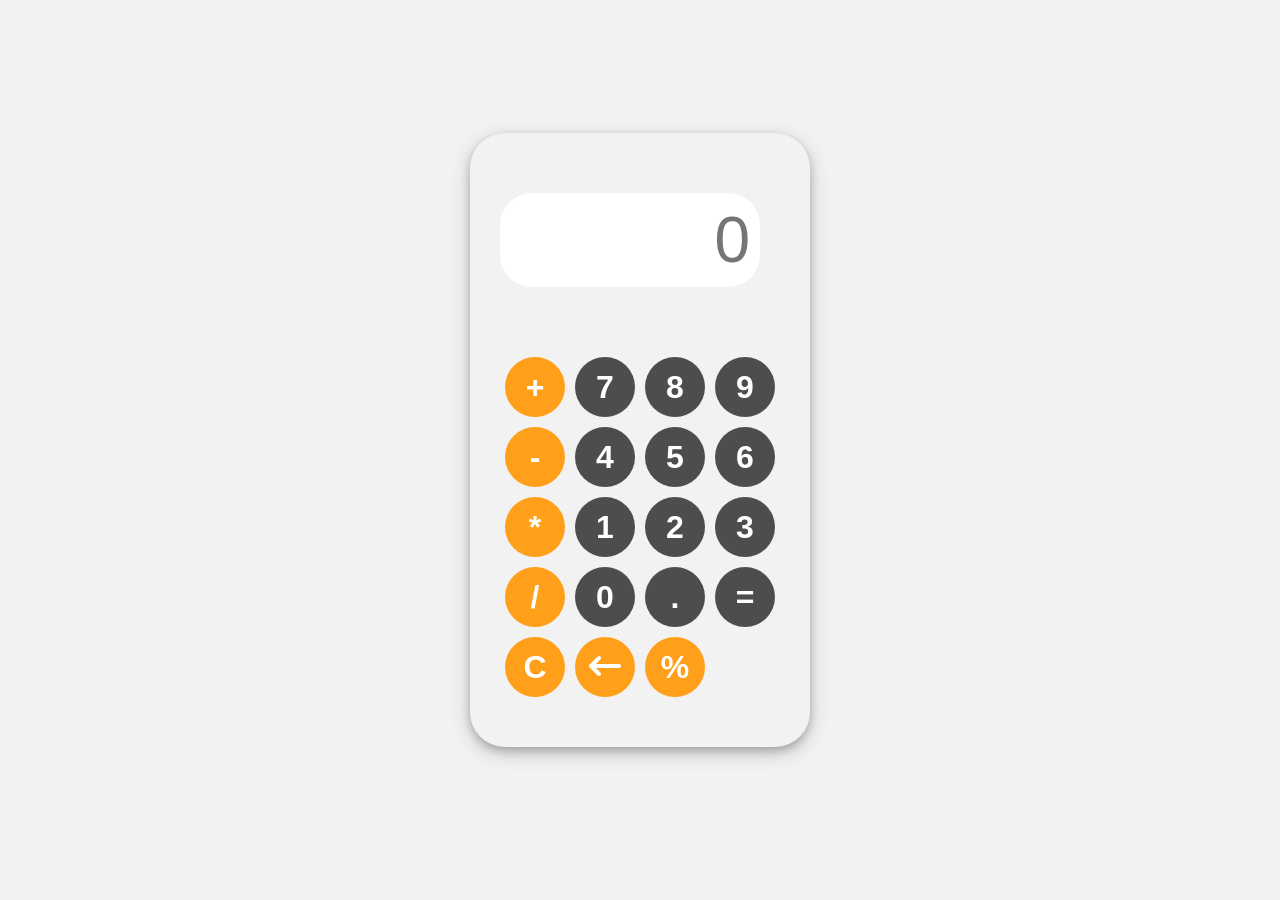
<file: index.html>
<!DOCTYPE html>
<html lang="en">
<head>
    <meta charset="UTF-8">
    <meta name="viewport" content="width=device-width, initial-scale=1.0">
    <title>Document</title>
    <link rel="stylesheet" href="./index.css">
    <link rel="stylesheet" href="https://cdnjs.cloudflare.com/ajax/libs/font-awesome/6.5.2/css/all.min.css" integrity="sha512-SnH5WK+bZxgPHs44uWIX+LLJAJ9/2PkPKZ5QiAj6Ta86w+fsb2TkcmfRyVX3pBnMFcV7oQPJkl9QevSCWr3W6A==" crossorigin="anonymous" referrerpolicy="no-referrer" />
</head>
<body>

    <div id="calculator">
        <input id="display" placeholder="0">
        <div id="keys">
            <button onClick="appendToDisplay('+')" class="operator">+</button>
            <button onClick="appendToDisplay('7')">7</button>
            <button onClick="appendToDisplay('8')">8</button>
            <button onClick="appendToDisplay('9')">9</button>
            <button onClick="appendToDisplay('-')" class="operator">-</button>
            <button onClick="appendToDisplay('4')">4</button>
            <button onClick="appendToDisplay('5')">5</button>
            <button onClick="appendToDisplay('6')">6</button>
            <button onClick="appendToDisplay('*')" class="operator">*</button>
            <button onClick="appendToDisplay('1')">1</button>
            <button onClick="appendToDisplay('2')">2</button>
            <button onClick="appendToDisplay('3')">3</button>
            <button onClick="appendToDisplay('/')" class="operator">/</button>
            <button onClick="appendToDisplay('0')">0</button>
            <button onClick="appendToDisplay('.')">.</button>
            <button onClick="calculate()">=</button>
            <button onClick="clearDisplay()" class="operator">C</button>
            <button onClick="del()" class="operator"><i class="fa fa-long-arrow-left" aria-hidden="true"></i></button>
            <button onClick="appendToDisplay('%')" class="operator">%</button>
            
            
        </div>

    </div>
    
    <script src="./index.js">

    </script>
</body>
</html>
</file>
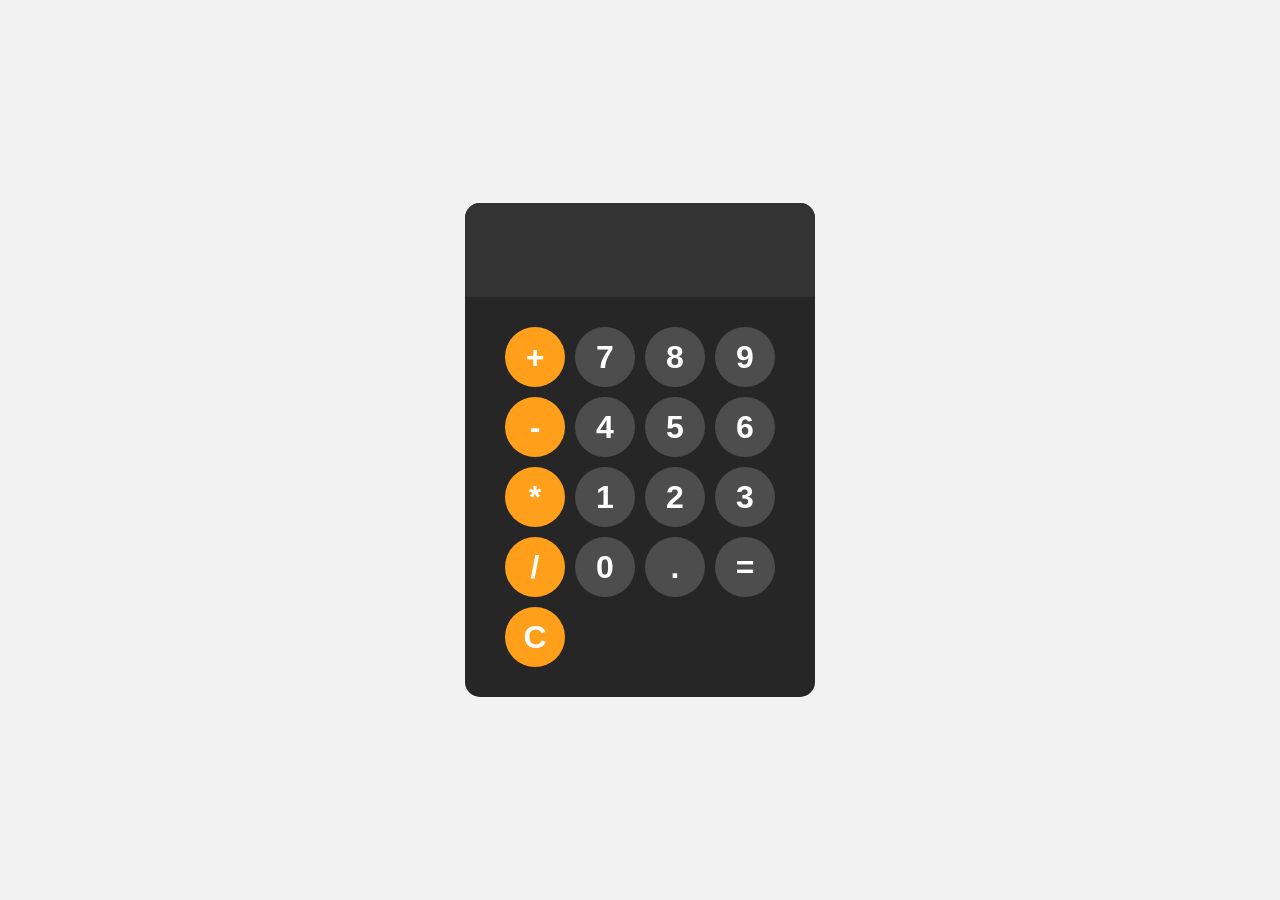
<file: cal.html>
<!DOCTYPE html>
<html lang="en">
<head>
    <meta charset="UTF-8">
    <meta name="viewport" content="width=device-width, initial-scale=1.0">
    <title>Document</title>
    <link rel="stylesheet" href="./cal.css">
</head>
<body>

    <div id="calculator">
        <input id="display" readonly>
        <div id="keys">
            <button onClick="appendToDisplay('+')" class="operator">+</button>
            <button onClick="appendToDisplay('7')">7</button>
            <button onClick="appendToDisplay('8')">8</button>
            <button onClick="appendToDisplay('9')">9</button>
            <button onClick="appendToDisplay('-')" class="operator">-</button>
            <button onClick="appendToDisplay('4')">4</button>
            <button onClick="appendToDisplay('5')">5</button>
            <button onClick="appendToDisplay('6')">6</button>
            <button onClick="appendToDisplay('*')" class="operator">*</button>
            <button onClick="appendToDisplay('1')">1</button>
            <button onClick="appendToDisplay('2')">2</button>
            <button onClick="appendToDisplay('3')">3</button>
            <button onClick="appendToDisplay('/')" class="operator">/</button>
            <button onClick="appendToDisplay('0')">0</button>
            <button onClick="appendToDisplay('.')">.</button>
            <button onClick="calculate()">=</button>
            <button onClick="clearDisplay()" class="operator">C</button>
            
            
        </div>

    </div>
    
    <script src="./cal.js">

    </script>
</body>
</html>
</file>
<file: index.css>
body{
    margin: 0;
    display: flex;
    justify-content: center;
    align-items: center;
    height: 90vh;
    background-color: hsl(0, 0%, 95%);
}

#calculator{
    font-family: Arial, Helvetica, sans-serif;
    background-color: hsl(0, 0%, 95%);
    box-shadow: 0 4px 8px 0 rgba(0, 0, 0, 0.2), 0 6px 20px 0 rgba(0, 0, 0, 0.19);
    padding: 20px;
    border-radius: 35px;
    max-width: 300px;
    overflow: hidden;
    margin-top: 70px;
}

#display{
    width: 80%;
    border-radius: 32px;
    padding: 10px;
    height: 50x;
    margin: 40px 10px;
    font-size: 4rem;
    text-align: end;
    background-color: white;
    border: none;
    color: rgb(25, 25, 24);
    box-sizing: inset -6px -6px 13px #fff,
    inset 6px 6px 13px rgba(255,255,255,0.2);
    
}

#keys{
    display: grid;
    grid-template-columns: repeat(4, 1fr);
    grid-gap: 10px;
    padding: 30px 15px;
}
button{
    width: 60px;
    height: 60px;
    border-radius: 50px;
    border: none;
    background-color: hsl(0, 0%, 30%);
    color: white;
    font-size: 2rem;
    font-weight: bold;
    cursor: pointer;
}

button:hover{
    background-color: hsl(0, 0%, 40%);
}
button:active{
    background-color: hsl(0, 0%, 50%);
}
.operator{
    background-color: hsl(35, 100%, 55%);
}
.operator:hover{
    background-color: hsl(35, 100%, 65%);
}
.operator:active{
    background-color: hsl(35, 100%, 75%);
}

@media (max-width:768px) {
    #calculator{
        max-width: 300px;
    }
    #calculator p{
        padding: 40px 20px;
    }
    
}
@media (max-width:425px) {
    #calculator{
        max-width: 300px;
    }
    
    #calculator p{
        padding: 2px 100px;
        top: 230px;
        width: 100px;
        left: 140px;
    }
    #keys{
        padding: 10px 10px;
    }
    
}

@media (max-width: 325px) {
    #calculator{
        max-width: 300px;
    }
    
}
</file>
<file: cal.css>
body{
    margin: 0;
    display: flex;
    justify-content: center;
    align-items: center;
    height: 100vh;
    background-color: hsl(0, 0%, 95%);
}
#calculator{
    font-family: Arial, Helvetica, sans-serif;
    background-color: hsl(0, 0%, 15%);
    border-radius: 15px;
    max-width: 350px;
    overflow: hidden;
}
#display{
    width: 100%;
    padding: 10px;
    font-size: 4rem;
    text-align: left;
    background-color: hsl(0, 0%, 20%);
    border: none;
    color: white;
}
#keys{
    display: grid;
    grid-template-columns: repeat(4, 1fr);
    grid-gap: 10px;
    padding: 30px 40px;
}
button{
    width: 60px;
    height: 60px;
    border-radius: 50px;
    border: none;
    background-color: hsl(0, 0%, 30%);
    color: white;
    font-size: 2rem;
    font-weight: bold;
    cursor: pointer;
}
button:hover{
    background-color: hsl(0, 0%, 40%);
}
button:active{
    background-color: hsl(0, 0%, 50%);
}
.operator{
    background-color: hsl(35, 100%, 55%);
}
.operator:hover{
    background-color: hsl(35, 100%, 65%);
}
.operator:active{
    background-color: hsl(35, 100%, 75%);
}

@media (max-width:768px) {
    #calculator{
        max-width: 350px;
    }
    
}
@media (max-width:425px) {
    #calculator{
        max-width: 350px;
    }
    
}
</file>
